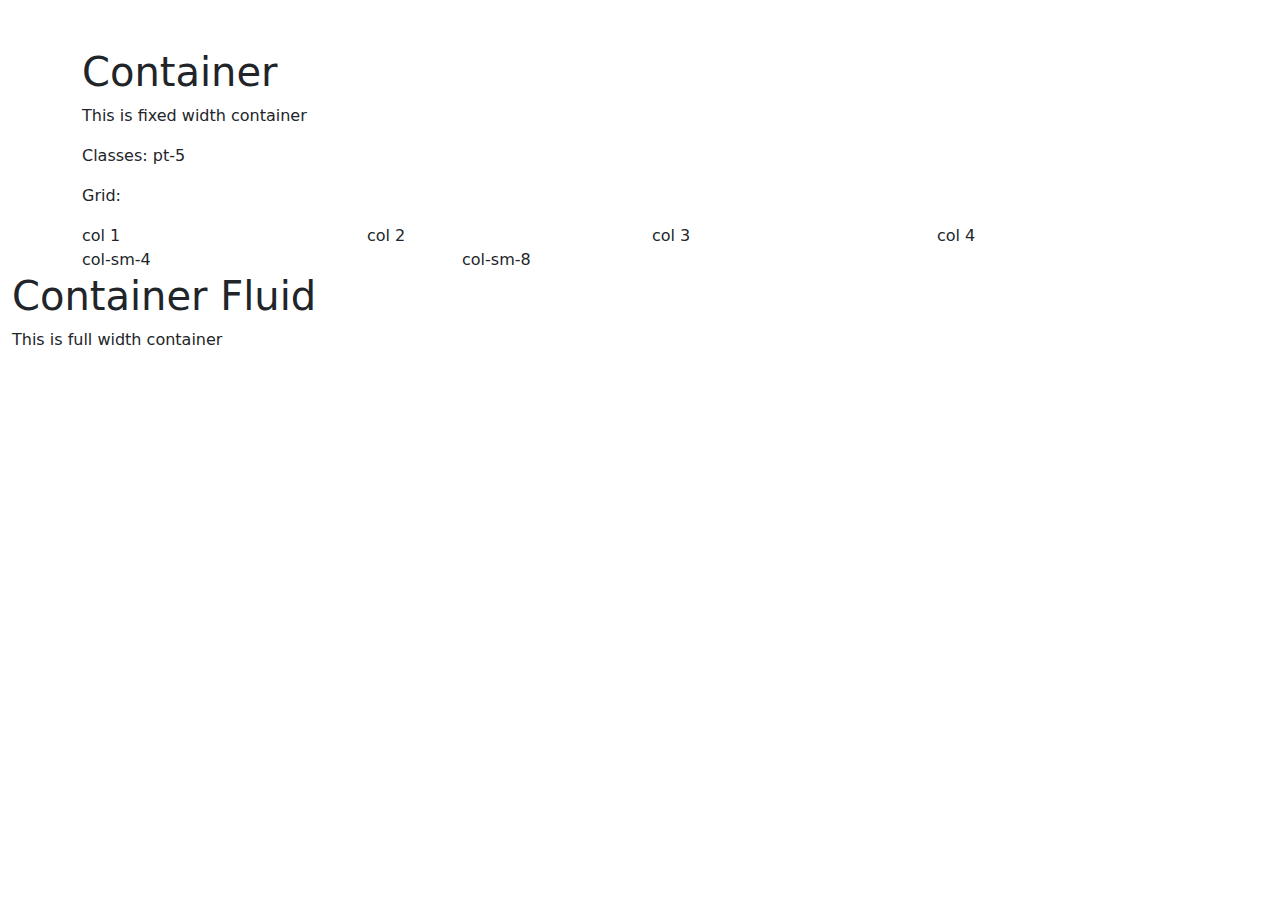
<file: Bootstrap/index.html>
<!DOCTYPE html>
<html lang="en">
<head>
    <meta charset="UTF-8">
    <meta name="viewport" content="width=device-width, initial-scale=1.0">
    <link href="https://cdn.jsdelivr.net/npm/bootstrap@5.1.3/dist/css/bootstrap.min.css" rel="stylesheet">
    <title>Document</title>
</head>
<body>
    <div class="container pt-5">
        <h1>Container</h1>
        <p>This is fixed width container</p>
        <p>Classes: pt-5</p>
        <p>Grid:</p>
        <div class="row">
            <div class="col-sm-3">col 1</div>
            <div class="col-sm-3">col 2</div>
            <div class="col-sm-3">col 3</div>
            <div class="col-sm-3">col 4</div>
        </div>
        <div class="row">
            <div class="col-sm-4">col-sm-4</div>
            <div class="col-sm-8">col-sm-8</div>
        </div>
    </div>
    <div class="container-fluid">
        <h1>Container Fluid</h1>
        <p>This is full width container</p>
    </div>

    <script src="https://cdn.jsdelivr.net/npm/bootstrap@5.1.3/dist/js/bootstrap.bundle.min.js"></script>
    
</body>
</html>
</file>
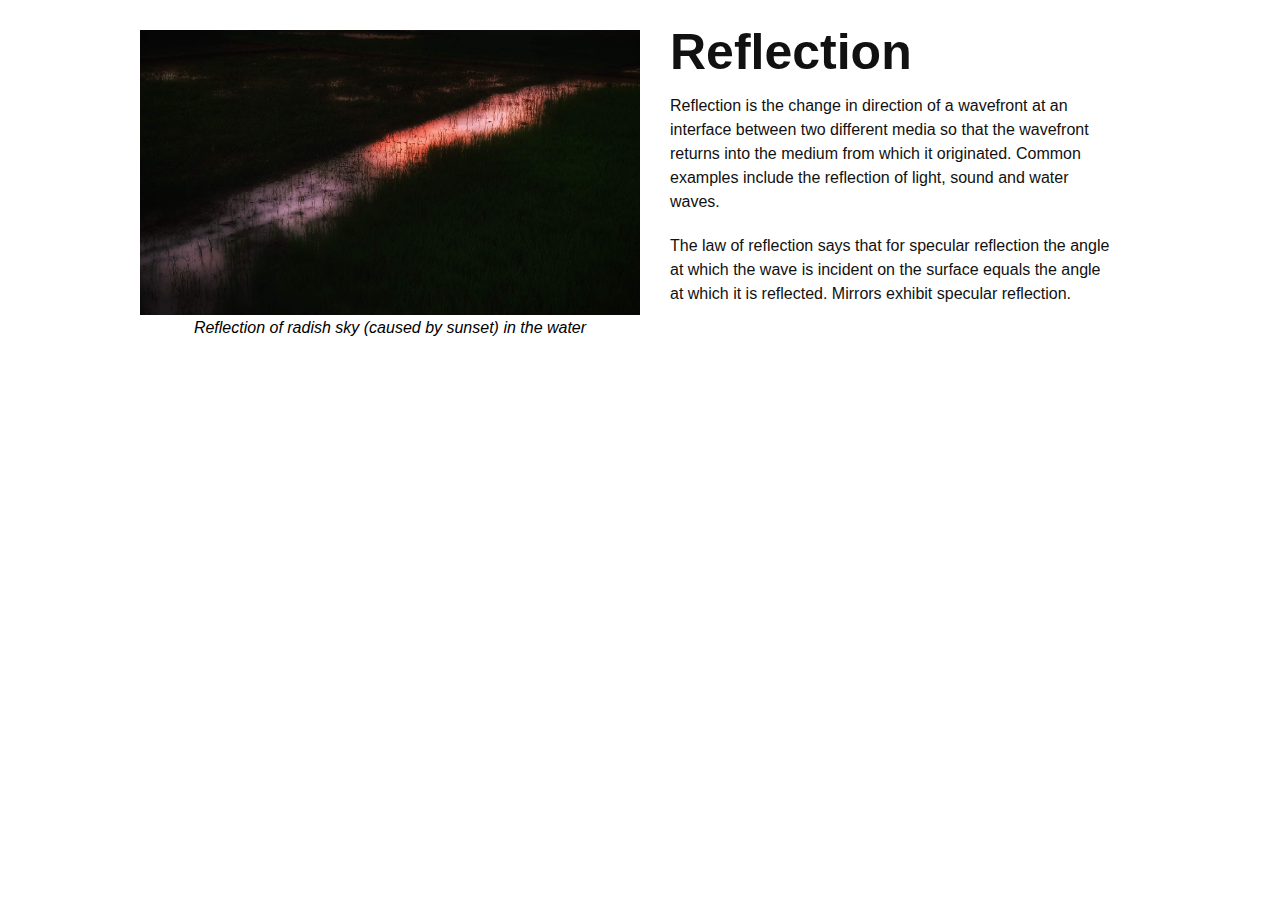
<file: responsive-page-1/index.html>
<!DOCTYPE html>
<html lang="en">
<head>
    <meta charset="UTF-8">
    <meta name="viewport" content="width=device-width, initial-scale=1.0">
    <title>Reflection</title>
    <link rel="stylesheet" type="text/css" href="style.css">
</head>
<body>
    <article class="blog-post">
        <section class="figure-info">
            <h2>Reflection</h2>
            <p>Reflection is the change in direction of a wavefront at an interface between two different media so that the wavefront returns into the medium from which it originated. Common examples include the reflection of light, sound and water waves.</p>
            <p>The law of reflection says that for specular reflection the angle at which the wave is incident on the surface equals the angle at which it is reflected. Mirrors exhibit specular reflection.</p>
        </section>
        <figure class="article-figure">
            <img src="../resources/jpg/reflection.jpeg" alt="Reflection of radish sky (caused by sunset) in the water">
            <figcaption>Reflection of radish sky (caused by sunset) in the water</figcaption>
        </figure>
    </article>
</body>
</html>
</file>
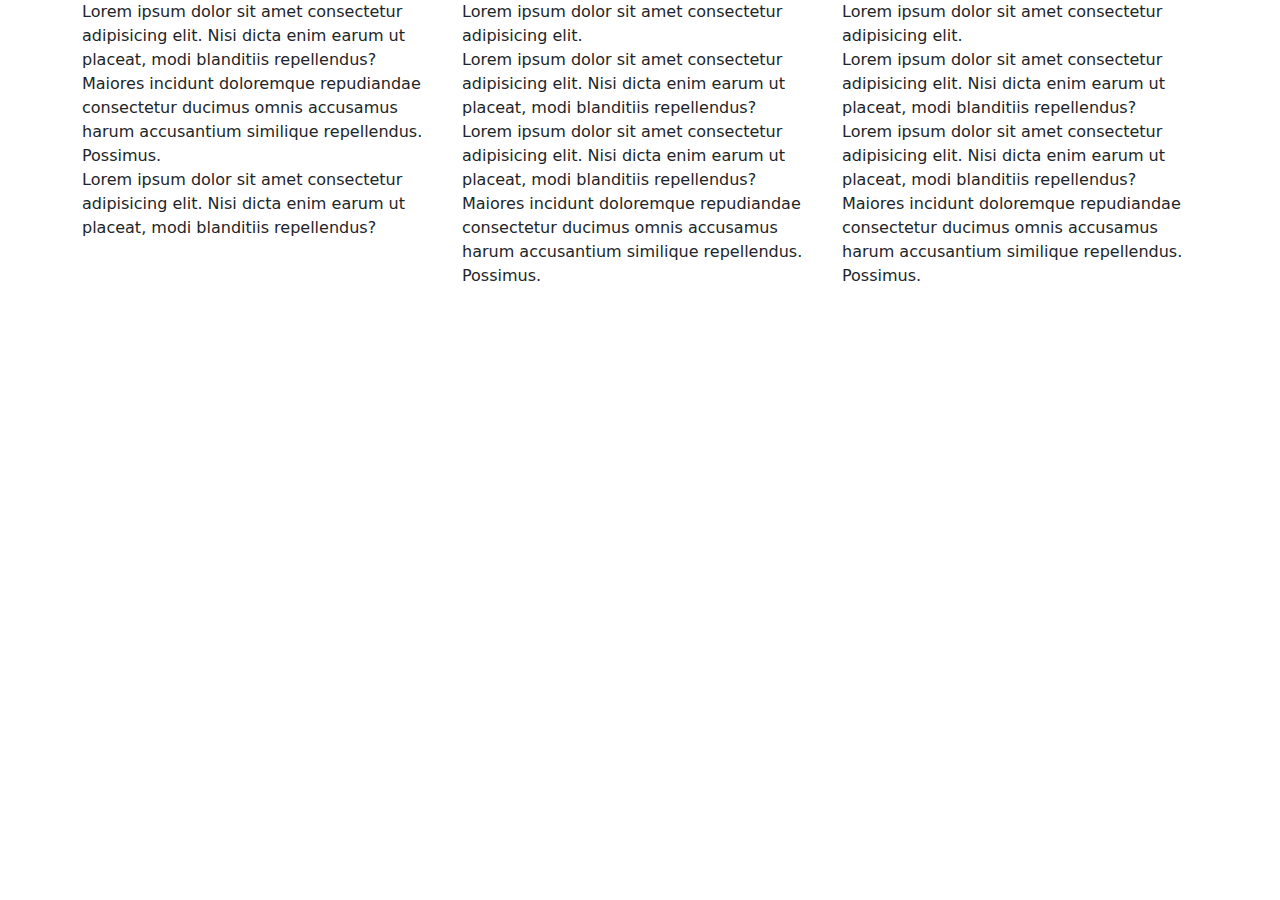
<file: Bootstrap/quoteBook.html>
<!DOCTYPE html>
<html lang="en">
<head>
    <meta charset="UTF-8">
    <meta name="viewport" content="width=device-width, initial-scale=1.0">
    <link href="https://cdn.jsdelivr.net/npm/bootstrap@5.1.3/dist/css/bootstrap.min.css" rel="stylesheet">
    <title>QuoteBook</title>
</head>
<body>
    <div class="container">
        <div class = "row">
            <div class="col-sm-4">
                <div class="row">
                    <div class="col-sm-12">
                        Lorem ipsum dolor sit amet consectetur adipisicing elit. Nisi dicta enim earum ut placeat, modi blanditiis repellendus? Maiores incidunt doloremque repudiandae consectetur ducimus omnis accusamus harum accusantium similique repellendus. Possimus.
                    </div>
                    <div class="col-sm-12">
                        Lorem ipsum dolor sit amet consectetur adipisicing elit. Nisi dicta enim earum ut placeat, modi blanditiis repellendus?
                    </div>
                </div>
            </div>
            <div class="col-sm-4">
                <div class="row">
                    <div class="col-sm-12">
                        Lorem ipsum dolor sit amet consectetur adipisicing elit.
                    </div>
                    <div class="col-sm-12">
                        Lorem ipsum dolor sit amet consectetur adipisicing elit. Nisi dicta enim earum ut placeat, modi blanditiis repellendus?
                    </div>
                    <div class="col-sm-12">
                        Lorem ipsum dolor sit amet consectetur adipisicing elit. Nisi dicta enim earum ut placeat, modi blanditiis repellendus? Maiores incidunt doloremque repudiandae consectetur ducimus omnis accusamus harum accusantium similique repellendus. Possimus.
                    </div>
                </div>
            </div>
            <div class="col-sm-4">
                <div class="row">
                    <div class="col-sm-12">
                        Lorem ipsum dolor sit amet consectetur adipisicing elit.
                    </div>
                    <div class="col-sm-12">
                        Lorem ipsum dolor sit amet consectetur adipisicing elit. Nisi dicta enim earum ut placeat, modi blanditiis repellendus?
                    </div>
                    <div class="col-sm-12">
                        Lorem ipsum dolor sit amet consectetur adipisicing elit. Nisi dicta enim earum ut placeat, modi blanditiis repellendus? Maiores incidunt doloremque repudiandae consectetur ducimus omnis accusamus harum accusantium similique repellendus. Possimus.
                    </div>
                </div>
            </div>
        </div>
    </div>
    

</body>
</html>
</file>
<file: responsive-page-1/style.css>
* {
    margin: 0;
    padding: 0;
}

.blog-post {
    width: 100%;
    margin: auto;
}

.figure-info {
    width: 100%;
}

.figure-info h2 {
    padding: 30px 30px 20px;
    font-family: arial;
    font-size: 50px;
    color: #111;
    line-height: 44px;
}

.figure-info p {
    padding: 0px 30px 20px;
    font-family: arial;
    font-size: 16px;
    color: #111;
    line-height: 24px;
}

.article-figure {
    width: 100%;
    text-align: center;
}

.article-figure img {
    width: 100%;
}

.article-figure figcaption {
    padding: 0px 20px;
    font-family: arial;
    font-style: italic;
}

@media only screen and (min-width: 1000px) {
    .blog-post {
        width: 1000px;
    }

    .figure-info {
        width: 50%;
        float: right;
    }

    .article-figure {
        padding: 30px 0px;
        width: 50%;
        float: left;
    }
}
</file>
